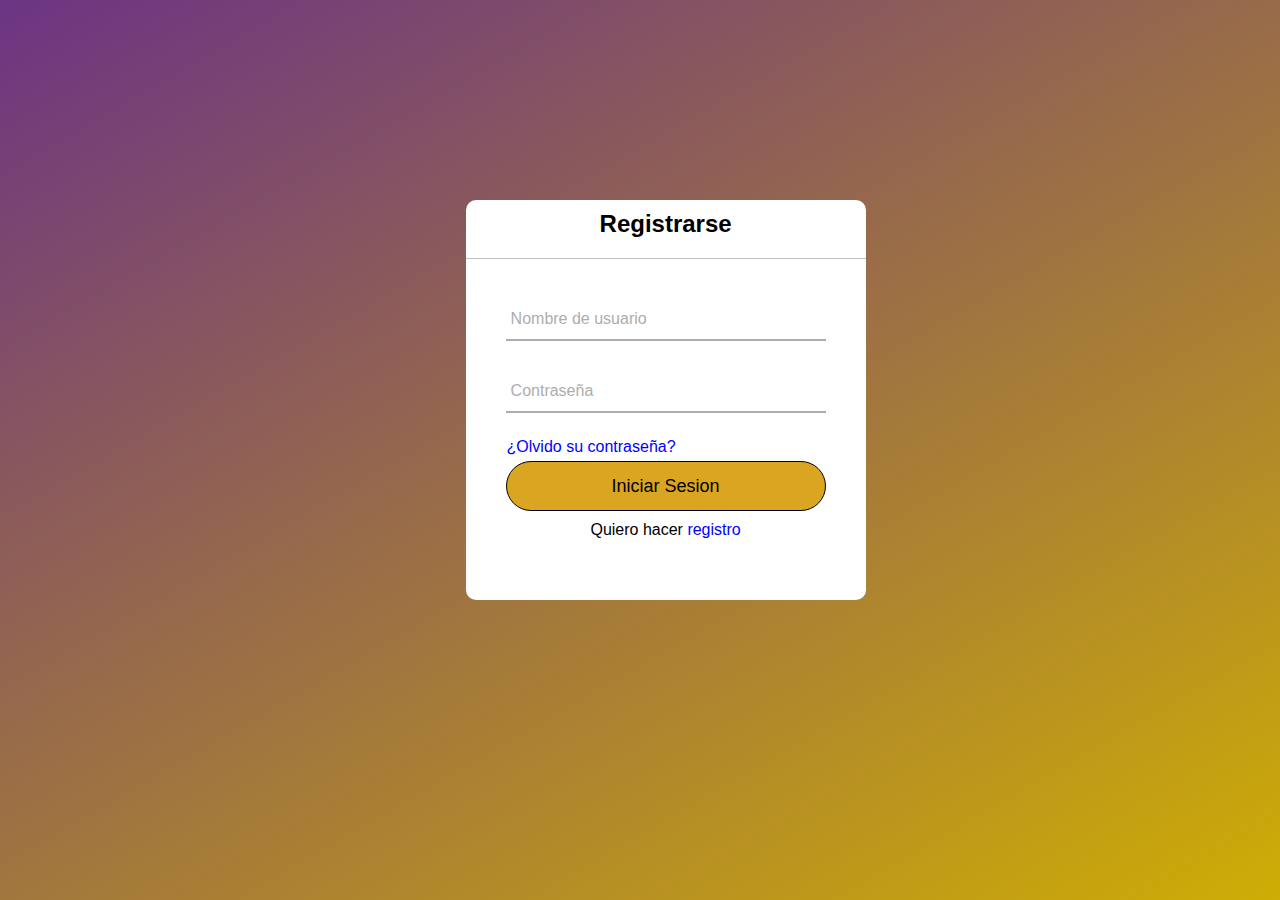
<file: login.html>
<!DOCTYPE html>
<!DOCTYPE html>
<html lang="en">
<head>
    <meta charset="UTF-8">
    <meta name="viewport" content="width=device-width, initial-scale=1.0">
    <title>Login Colmena X</title>
    <link rel="stylesheet" href="login.css">
</head>
<body>
    <div class="Login">
        <h2> Registrarse </h2>
        <form method="post">
            <div class="username">
                <input type="text" required>
                <label> Nombre de usuario </label>
            </div>
            <div class="contrasena">
                <input type="password" required>
                <label> Contraseña </label>
            </div>
            <div class="recordar">¿Olvido su contraseña?</div>
            <input type="submit" value="Iniciar Sesion">
            <div class="registrarse">
                Quiero hacer <a href="index.html"> registro </a>
            </div>
        </form>
    </div>
</body>
</html>
</file>
<file: login.css>
*{
    margin: 0;
    padding: 0;
    font-family: 'Poppins', sans-serif;
}


body{
    background: linear-gradient(150deg, #6c3483, rgb(206, 173, 5));
    height: 100vh;
}
.Login{
    position: absolute;
    top: 0%;
    left: 52%;
    transform: translate(-50%, 50%);
    width: 400px;
    height: 400px;
    background: rgb(255, 255, 255);
    border-radius: 10px;
}
.Login h2{
    text-align: center;
    padding: 10px 0 20px 0;
    border-bottom: 1px solid silver;
}
.Login form{
    padding: 10px 40px;
    box-sizing: border-box;
}
form .username{
    position: relative;
    border-bottom: 2px solid #adadad;
    margin: 30px 0;
}
.username input{
    width: 100%;
    height: 40px;
    padding: 0 5px;
    font-size: 16px;
    border: none;
    background: none;
    outline: none;
    text-align:start ;
}
.username label{
    position: absolute;
    top: 50%;
    left: 5px;
    color: #adadad;
    transform: translateY(-50%);
    font-size: 16px;
    pointer-events: none;
}
form .contrasena{
    position: relative;
    border-bottom: 2px solid #adadad;
    margin: 30px 0;
}
.contrasena input{
    width: 100%;
    height: 40px;
    padding: 0 5px;
    font-size: 16px;
    border: none;
    background: none;
    outline: none;
    text-align:start ;
}
.contrasena label{
    position: absolute;
    top: 50%;
    left: 5px;
    color: #adadad;
    transform: translateY(-50%);
    font-size: 16px;
    pointer-events: none;
}
.username span::before{
    content:'';
    position:absolute;
    left: 0;
    width: 100%;
    height: 4px;
    background: #6c3483;
}
.username input:focus ~ label,
.username input:focus ~ label{
    top:-5px;
    color: #6c3483;
}
.contrasena input:focus ~ label,
.contrasena input:focus ~ label{
    top:-5px;
    color: #6c3483;
}
.username input:focus ~ span::before
.username input:focus ~ span::before{
    width: 100%;
}
.recordar{
    margin: -5px 1px 5px;
    color: blue;
    cursor: pointer;
}
.recordar :hover{
    text-decoration: underline;
}
input[type="submit"]{
    width: 100%;
    height: 50px;
    border: 1px solid black;
    background: goldenrod;
    border-radius: 25px;
    font-size: 18px;
    color: black;
    cursor: pointer;
    outline: none;
}
input[type="submit"]:hover{
    border-color: rgb(129, 19, 105);
    transition: .5s;
}
.registrarse{
    margin: 10px 5px;
    text-align: center;
    font-size: 16;
    color: black;
}
.registrarse a{
    color: blue;
    text-decoration: none;
}
.registrarse a:hover{
    text-decoration: underline;
}
</file>
